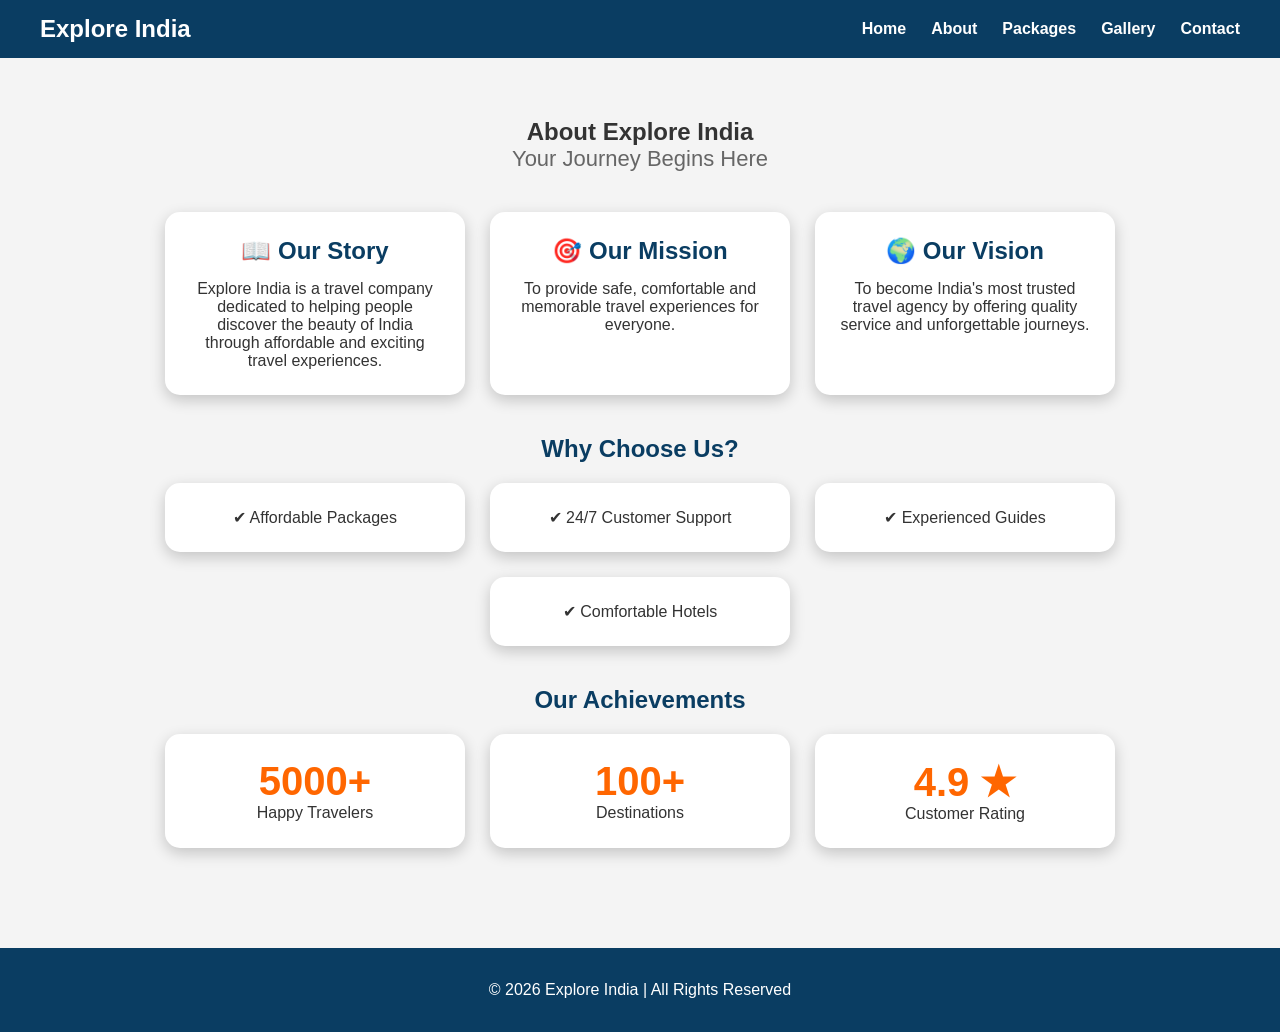
<file: about.html>
<!DOCTYPE html>
<html lang="en">

<head>

<meta charset="UTF-8">

<meta name="viewport" content="width=device-width, initial-scale=1.0">

<title>About Us</title>

<link rel="stylesheet" href="style.css">

</head>

<body>

<nav>

<h2>Explore India</h2>

<ul>

<li><a href="index.html">Home</a></li>

<li><a href="about.html">About</a></li>

<li><a href="packages.html">Packages</a></li>

<li><a href="gallery.html">Gallery</a></li>

<li><a href="contact.html">Contact</a></li>

</ul>

</nav>

<section class="about">

<h1>About Explore India</h1>

<p class="subtitle">Your Journey Begins Here</p>

<div class="about-container">

<div class="about-card">

<h2>📖 Our Story</h2>

<p>

Explore India is a travel company dedicated to helping people discover the beauty of India through affordable and exciting travel experiences.

</p>

</div>

<div class="about-card">

<h2>🎯 Our Mission</h2>

<p>

To provide safe, comfortable and memorable travel experiences for everyone.

</p>

</div>

<div class="about-card">

<h2>🌍 Our Vision</h2>

<p>

To become India's most trusted travel agency by offering quality service and unforgettable journeys.

</p>

</div>

</div>

<h2 class="center">Why Choose Us?</h2>

<div class="about-container">

<div class="about-card">

✔ Affordable Packages

</div>

<div class="about-card">

✔ 24/7 Customer Support

</div>

<div class="about-card">

✔ Experienced Guides

</div>

<div class="about-card">

✔ Comfortable Hotels

</div>

</div>

<h2 class="center">Our Achievements</h2>

<div class="about-container">

<div class="about-card">

<h3>5000+</h3>

<p>Happy Travelers</p>

</div>

<div class="about-card">

<h3>100+</h3>

<p>Destinations</p>

</div>

<div class="about-card">

<h3>4.9 ★</h3>

<p>Customer Rating</p>

</div>

</div>

</section>

<footer>

<p>© 2026 Explore India | All Rights Reserved</p>

</footer>

</body>

</html>
</file>
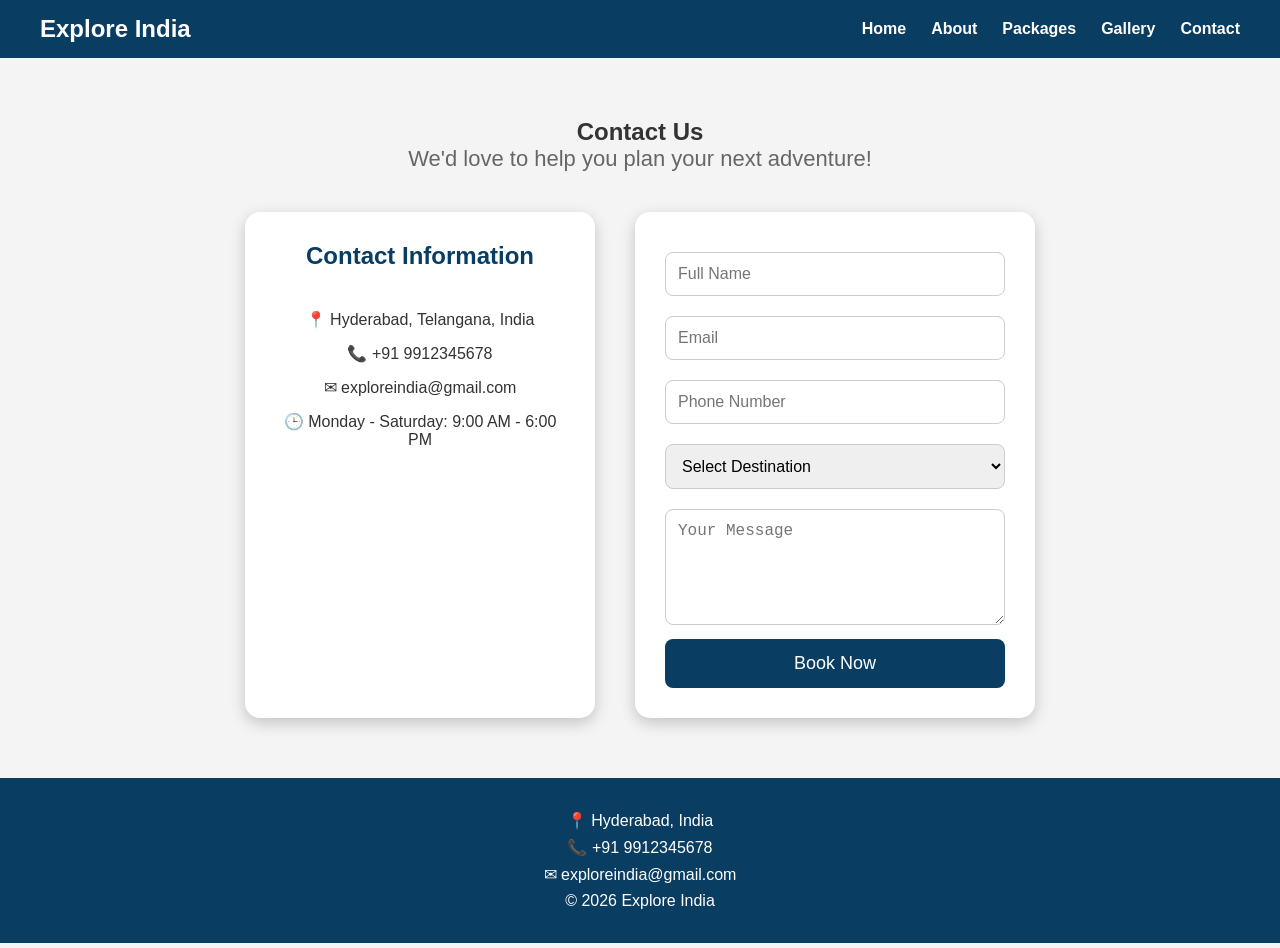
<file: contact.html>
<!DOCTYPE html>
<html lang="en">

<head>

<meta charset="UTF-8">

<meta name="viewport" content="width=device-width, initial-scale=1.0">

<title>Contact | Explore India</title>

<link rel="stylesheet" href="style.css">

</head>

<body>

<nav>

<h2>Explore India</h2>

<ul>

<li><a href="index.html">Home</a></li>
<li><a href="about.html">About</a></li>
<li><a href="packages.html">Packages</a></li>
<li><a href="gallery.html">Gallery</a></li>
<li><a href="contact.html">Contact</a></li>

</ul>

</nav>

<section class="contact">

<h1>Contact Us</h1>

<p class="subtitle">We'd love to help you plan your next adventure!</p>

<div class="contact-container">

<div class="contact-info">

<h2>Contact Information</h2>

<p>📍 Hyderabad, Telangana, India</p>

<p>📞 +91 9912345678</p>

<p>✉ exploreindia@gmail.com</p>

<p>🕒 Monday - Saturday: 9:00 AM - 6:00 PM</p>

</div>

<div class="contact-form">

<form onsubmit="return validateForm()">

<input type="text" id="name" placeholder="Full Name">

<input type="email" id="email" placeholder="Email">

<input type="text" id="phone" placeholder="Phone Number">

<select id="destination">

<option>Select Destination</option>

<option>Goa</option>

<option>Kerala</option>

<option>Ladakh</option>

<option>Jaipur</option>

<option>Manali</option>

</select>

<textarea id="message" rows="5" placeholder="Your Message"></textarea>

<button type="submit">Book Now</button>

</form>

</div>

</div>

</section>

<footer>

<p>📍 Hyderabad, India</p>

<p>📞 +91 9912345678</p>

<p>✉ exploreindia@gmail.com</p>

<p>© 2026 Explore India</p>

</footer>

<script src="script.js"></script>

</body>

</html>
</file>
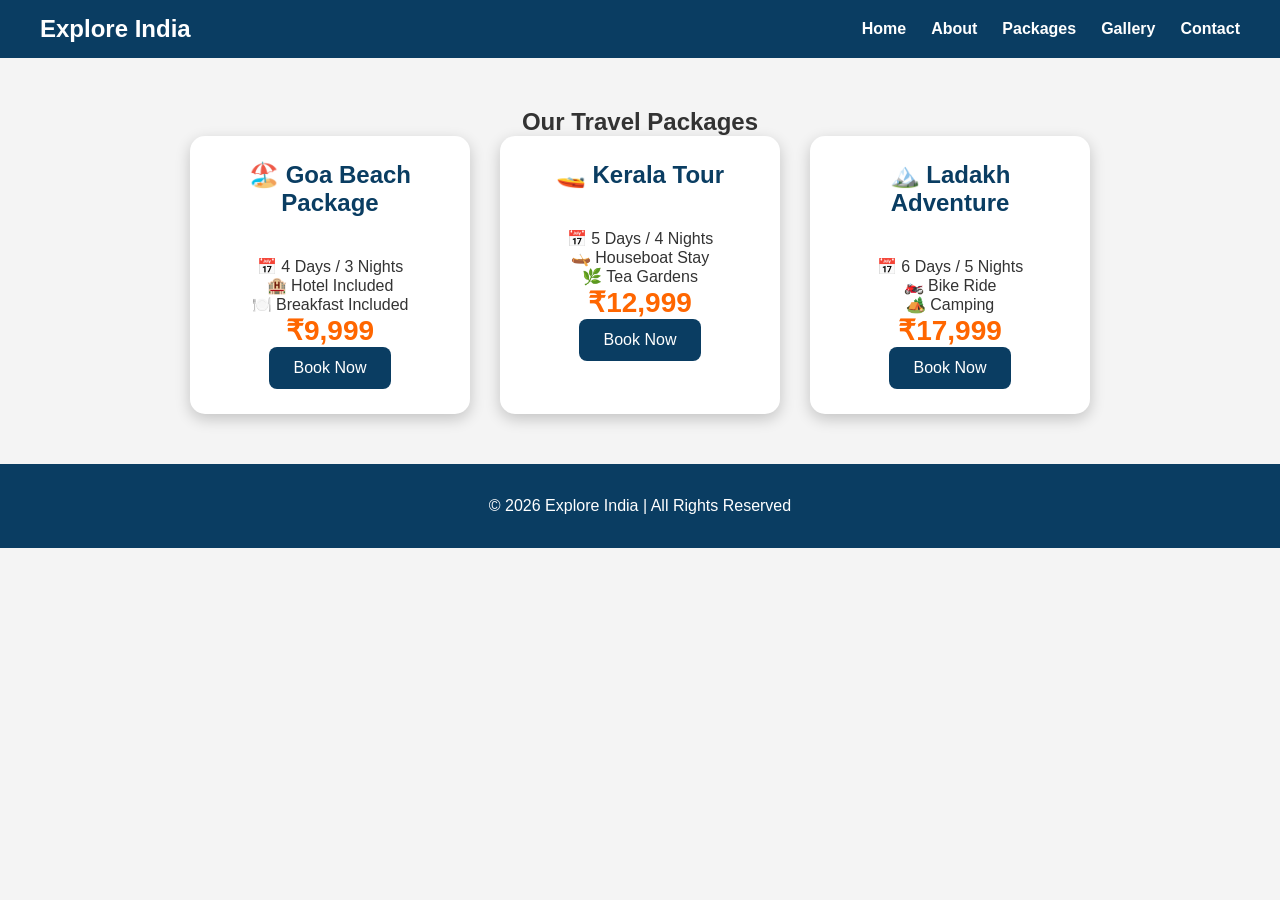
<file: packages.html>
<!DOCTYPE html>
<html lang="en">
<head>
<meta charset="UTF-8">
<meta name="viewport" content="width=device-width, initial-scale=1.0">

<title>Travel Packages - Explore India</title>

<link rel="stylesheet" href="style.css">

</head>

<body>

<nav>
    <h2>Explore India</h2>

    <ul>
        <li><a href="index.html">Home</a></li>
        <li><a href="about.html">About</a></li>
        <li><a href="packages.html">Packages</a></li>
        <li><a href="gallery.html">Gallery</a></li>
        <li><a href="contact.html">Contact</a></li>
    </ul>
</nav>

<section class="packages">

<h1>Our Travel Packages</h1>

<div class="package-container">

<div class="package-card">
<h2>🏖️ Goa Beach Package</h2>
<p>📅 4 Days / 3 Nights</p>
<p>🏨 Hotel Included</p>
<p>🍽️ Breakfast Included</p>
<h3>₹9,999</h3>
<button>Book Now</button>
</div>

<div class="package-card">
<h2>🚤 Kerala Tour</h2>
<p>📅 5 Days / 4 Nights</p>
<p>🛶 Houseboat Stay</p>
<p>🌿 Tea Gardens</p>
<h3>₹12,999</h3>
<button>Book Now</button>
</div>

<div class="package-card">
<h2>🏔️ Ladakh Adventure</h2>
<p>📅 6 Days / 5 Nights</p>
<p>🏍️ Bike Ride</p>
<p>🏕️ Camping</p>
<h3>₹17,999</h3>
<button>Book Now</button>
</div>

</div>

</section>

<footer>
<p>© 2026 Explore India | All Rights Reserved</p>
</footer>

</body>
</html>
</file>
<file: style.css>
/* General */
*{
margin:0;
padding:0;
box-sizing:border-box;
}

body{
font-family:Arial,sans-serif;
background:#f4f4f4;
color:#333;
}

/* Navigation */

nav{
background:#0A3D62;
display:flex;
justify-content:space-between;
align-items:center;
padding:15px 40px;
}

nav h2{
color:white;
}

nav ul{
display:flex;
list-style:none;
}

nav ul li{
margin-left:25px;
}

nav ul li a{
color:white;
text-decoration:none;
font-weight:bold;
}

nav ul li a:hover{
color:#FFD700;
}

/* Hero */

.hero{
background:linear-gradient(rgba(0,0,0,.5),rgba(0,0,0,.5)),url("images/travel.jpg");
background-size:cover;
background-position:center;
height:500px;

display:flex;
flex-direction:column;
justify-content:center;
align-items:center;

color:white;
text-align:center;
}

.hero h1{
font-size:50px;
margin-bottom:20px;
}

.hero p{
font-size:22px;
margin-bottom:30px;
}

.btn{
background:#ff9800;
padding:15px 30px;
color:white;
text-decoration:none;
border-radius:8px;
font-size:18px;
}

.btn:hover{
background:#e67e22;
}

/* Sections */

section{
padding:60px 40px;
}

section h2{
text-align:center;
margin-bottom:40px;
color:#0A3D62;
}

/* Cards */

.container{
display:flex;
justify-content:center;
gap:30px;
flex-wrap:wrap;
}

.card{
background:white;
width:300px;
padding:20px;
text-align:center;
border-radius:12px;
box-shadow:0 5px 15px rgba(0,0,0,.2);
transition:.3s;
}

.card:hover{
transform:translateY(-10px);
}

.card img{
width:100%;
height:200px;
object-fit:cover;
border-radius:10px;
margin-bottom:15px;
}

/* Reviews */

.reviews{
background:#eaf6ff;
}

/* Footer */

footer{
background:#0A3D62;
color:white;
text-align:center;
padding:25px;
}

footer p{
margin:8px;
}

/* Mobile */

@media(max-width:768px){

nav{
flex-direction:column;
}

nav ul{
flex-direction:column;
margin-top:15px;
}

nav ul li{
margin:10px 0;
}

.hero h1{
font-size:35px;
}

.hero{
height:400px;
}

}
/* Packages Page */

.packages{
    padding:50px;
    text-align:center;
}

.package-container{
    display:flex;
    justify-content:center;
    gap:30px;
    flex-wrap:wrap;
}

.package-card{
    width:280px;
    background:white;
    padding:25px;
    border-radius:15px;
    box-shadow:0 5px 15px rgba(0,0,0,0.2);
    transition:0.3s;
}

.package-card:hover{
    transform:translateY(-10px);
}

.package-card h2{
    color:#0A3D62;
}

.package-card h3{
    color:#ff6600;
    font-size:28px;
}

.package-card button{
    background:#0A3D62;
    color:white;
    border:none;
    padding:12px 25px;
    border-radius:8px;
    cursor:pointer;
    font-size:16px;
}

.package-card button:hover{
    background:#ff6600;
}
/* About Page */

.about{

padding:60px;

text-align:center;

}

.subtitle{

font-size:22px;

margin-bottom:40px;

color:#666;

}

.about-container{

display:flex;

justify-content:center;

gap:25px;

flex-wrap:wrap;

margin-bottom:40px;

}

.about-card{

width:300px;

background:white;

padding:25px;

border-radius:15px;

box-shadow:0 5px 15px rgba(0,0,0,0.2);

transition:0.3s;

}

.about-card:hover{

transform:translateY(-8px);

}

.about-card h2{

color:#0A3D62;

margin-bottom:15px;

}

.about-card h3{

font-size:40px;

color:#ff6600;

}

.center{

margin:40px 0 20px;

color:#0A3D62;

}
/* Gallery */

.gallery{

padding:60px;

text-align:center;

}

.gallery-container{

display:grid;

grid-template-columns:repeat(auto-fit,minmax(280px,1fr));

gap:30px;

margin-top:40px;

}

.gallery-card{

background:white;

border-radius:15px;

overflow:hidden;

box-shadow:0 5px 15px rgba(0,0,0,.2);

transition:.3s;

}

.gallery-card:hover{

transform:scale(1.05);

}

.gallery-card img{

width:100%;

height:250px;

object-fit:cover;

}

.gallery-card h3{

padding:20px;

color:#0A3D62;

}
/* Contact Page */

.contact{

padding:60px;

text-align:center;

}

.contact-container{

display:flex;

justify-content:center;

gap:40px;

flex-wrap:wrap;

margin-top:40px;

}

.contact-info{

background:white;

padding:30px;

width:350px;

border-radius:15px;

box-shadow:0 5px 15px rgba(0,0,0,.2);

}

.contact-info p{

margin:15px 0;

}

.contact-form{

background:white;

padding:30px;

width:400px;

border-radius:15px;

box-shadow:0 5px 15px rgba(0,0,0,.2);

}

.contact-form input,
.contact-form select,
.contact-form textarea{

width:100%;

padding:12px;

margin:10px 0;

border:1px solid #ccc;

border-radius:8px;

font-size:16px;

}

.contact-form button{

width:100%;

padding:14px;

background:#0A3D62;

color:white;

border:none;

border-radius:8px;

font-size:18px;

cursor:pointer;

}

.contact-form button:hover{

background:#ff8c00;

}
</file>
